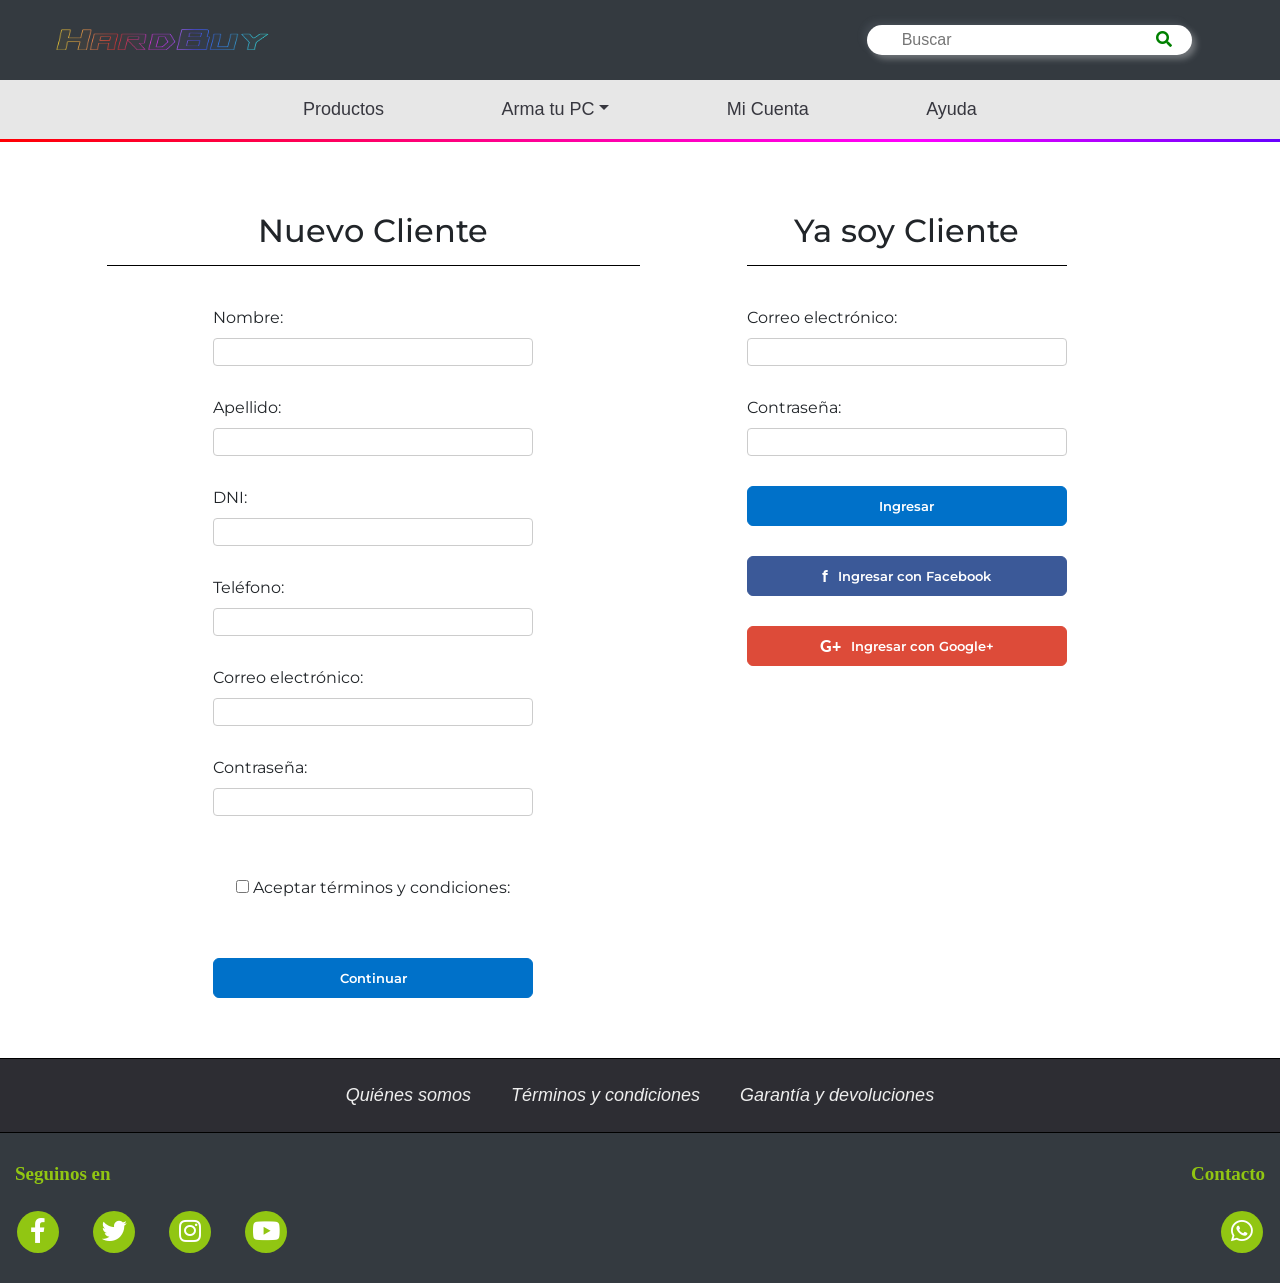
<file: views/account.html>
<!DOCTYPE html>
<html lang="es">
<!-- Inicio head -->
<head>
    <!-- Required meta tags -->
    <meta charset="utf-8">
    <meta name="viewport" content="width=device-width, initial-scale=1, shrink-to-fit=no">
    <meta name="keywords" content="Computadoras, PC, hardware, ram, placas de video, procesador, monitores, motherboard, disco duro, disco sólido, fuentes, gabinetes, memorias, ingresar, registrarse, usuario"> 
    <meta name="description" content="Regístrate o ingresa con tu usuario para hacer un seguimiento de tus pedidos">  


    <!-- Links google fonts -->
    <link rel="preconnect" href="https://fonts.googleapis.com">
    <link rel="preconnect" href="https://fonts.gstatic.com" crossorigin>
    <link href="https://fonts.googleapis.com/css2?family=Anton&display=swap" rel="stylesheet">
    <link rel="preconnect" href="https://fonts.googleapis.com">
    <link rel="preconnect" href="https://fonts.gstatic.com" crossorigin>
    <link rel="preconnect" href="https://fonts.googleapis.com">
    <link rel="preconnect" href="https://fonts.gstatic.com" crossorigin>
    <link href="https://fonts.googleapis.com/css2?family=Lato:wght@100&family=Montserrat:ital,wght@1,700&display=swap" rel="stylesheet">
    <link href="https://fonts.googleapis.com/css2?family=Anton&family=Montserrat:wght@300&display=swap" rel="stylesheet">
    <link rel="preconnect" href="https://fonts.googleapis.com">
    <link rel="preconnect" href="https://fonts.gstatic.com" crossorigin>
    <link href="https://fonts.googleapis.com/css2?family=Lato:wght@900&display=swap" rel="stylesheet">
        
    <!-- Font Awesome -->
    <link rel="stylesheet" href="https://cdnjs.cloudflare.com/ajax/libs/font-awesome/5.15.3/css/all.min.css" integrity="sha512-iBBXm8fW90+nuLcSKlbmrPcLa0OT92xO1BIsZ+ywDWZCvqsWgccV3gFoRBv0z+8dLJgyAHIhR35VZc2oM/gI1w==" crossorigin="anonymous" referrerpolicy="no-referrer" />

    <!-- Bootstrap CSS -->
    <link rel="stylesheet" href="https://cdn.jsdelivr.net/npm/bootstrap@4.6.0/dist/css/bootstrap.min.css" integrity="sha384-B0vP5xmATw1+K9KRQjQERJvTumQW0nPEzvF6L/Z6nronJ3oUOFUFpCjEUQouq2+l" crossorigin="anonymous">
    <link rel="stylesheet" href="../css/styles.css">
    <title>HardBuy | Cuentas</title>   
  </head>
<!-- Fin head -->


<!-- Inicio body -->
<body>
   <!-- Inicio Header -->
   <header>
    <div class="container-fluid">
      <div class="row nav__background--color bg-dark">
        <div class="col-lg-12 col-9 col-md-12 bg-dark nav--height nav--flex nav--padding">
          <div class="col-lg-8 col-8">
            <a href="../index.html"><img src="../assets/img/logo.png" alt="hardbuy_logo" class="nav__logo" ></a> 
          </div>
          <div class="search-container search-container__mobile--width search-container__mobile--position">
            <input type="checkbox" id="checkbox2">
            <input type="text" name="search" placeholder="Buscar" class="search-input">
            <a href="#" class="search-btn search-btn__position">
              <i class="fas fa-search"></i>      
            </a>
            <form class="search-container-mobile" action="">
              <input type="text" class="search" autocomplete="off" placeholder="Buscar...">
            </form>
          </div>
        </div>

        <div class="offset-lg-2 offset-md-2 col-lg-8 col-md-8 col-3 nav__order nav--flex">
          <nav class="navbar navbar-expand-lg navbar-expand-md navbar-dark fixed-top">
            <button class="navbar-toggler nav__collapseButton" type="button" data-toggle="collapse" data-target="#navbarCollapse" aria-controls="navbarCollapse" aria-expanded="false" aria-label="Toggle navigation">
              <div class="menu">
                <input type="checkbox" id="checkbox">
                <label for="checkbox" class="menu__lines">
                  <span></span>
                  <span></span>
                  <span></span>
                </label>
              </div>
            </button>

            <div class="collapse navbar-collapse" id="navbarCollapse">
              <ul class="navbar-nav mr-auto nav__listas">
                <li class="nav-item active nav__links">
                  <a class="nav-link" href="./products.html">Productos</a>
                </li>
                <li class="nav-item dropdown menu  nav__links">
                  <a class="nav-link dropdown-toggle" href="./buildpc.html" id="navbarDropdown" role="button" data-toggle="dropdown" aria-haspopup="true" aria-expanded="false">Arma tu PC</a>
                  <div class="dropdown-menu" aria-labelledby="navbarDropdown">
                    <a class="dropdown-item" href="./error404.html">AMD</a>
                    <a class="dropdown-item" href="./error404.html">Intel</a>
                  </div>
                </li>
                <li class="nav-item nav__links">
                  <a class="nav-link" href="./account.html">Mi Cuenta</a>
                </li>
                <li class="nav-item nav__links">
                  <a class="nav-link" href="./help.html">Ayuda</a>
                </li>
              </ul>
            </div>
          </nav>
        </div>
      </div>
    </div>
  </header>

  <!-- Inicio main -->
  <main>
    <!-- RGB Bar -->
    <section id="rgbar" class="outer">
      <div class="container-fluid">
        <div class="row">
          <div class="col-lg-12 col-xs-12">

          </div>
        </div>
      </div>
    </section>

    <!-- Formulario -->
    <div class="container-fluid">
        <div class="row clientes">
            <section class="offset-lg-1 col-xs-12 col-lg-5 new__cliente">
                <h2 class="subtitle clientes__subtitle--sizeNew clientes__subtitle--padding">Nuevo Cliente</h2>
                <!-- Inicio formulario cliente no registrado-->
                <div class="cliente__campos">
                    <form action="#">
                        <div>
                            <label for="name">Nombre: </label>
                            <input type="text">
                        </div>
                        <div>
                            <label for="surname">Apellido: </label>
                            <input type="text">
                        </div>
                        <div>
                            <label for="dni">DNI: </label>
                            <input type="number">
                        </div>
                        <div>
                            <label for="phone">Teléfono: </label>
                            <input type="number">
                        </div>
                        <div>
                            <label for="mail">Correo electrónico: </label> 
                            <input type="email">
                        </div>
                        <div>
                            <label for="password">Contraseña: </label>
                            <input type="password">
                        </div>
                        <div class="checkbox">
                            <input type="checkbox">
                            <label for="text">Aceptar términos y condiciones: </label>
                        </div>
                        <div class="logIn">
                            <div>
                                <button class="logIn__button">Continuar</button> 
                            </div>
                        </div>           
                    </form>
                </div>
            </section>
            
            <section class="col-xs-12 col-lg-5 old__cliente">
                <h2 class="subtitle clientes__subtitle--sizeOld clientes__subtitle--padding">Ya soy Cliente</h2>
                <!-- Inicio formulario cliente registrado -->
                <div class="cliente__campos">
                    <form action="#">
                        <div>
                            <label for="mail">Correo electrónico: </label>
                            <input type="email">
                        </div>
                        <div>
                            <label for="password">Contraseña: </label>
                            <input type="password">
                        </div>
                        <div class="logIn">
                            <div>
                                <button class="logIn__button">Ingresar</button>                   
                            </div>
                            <div>
                                <button class="fb__button">
                                  <span>f</span>
                                  Ingresar con Facebook
                                </button>    
                            </div>        
                            <div>
                                <button class="google__button">
                                  <span>G+</span>
                                  Ingresar con Google+
                                </button>  
                            </div>
                        </div>
                    </form>
                </div>
            </section>          
        </div>  
    </div>
  </main>
  <!-- Fin main -->

  <!-- Inicio footer -->
  <footer>
    <div class="container-fluid">
      <div class="row">
        <section class="col-lg-12 col-xs-12 footer__info">
          <a class="footer__info__links" href="">Quiénes somos</a>
          <a class="footer__info__links" href="">Términos y condiciones</a>
          <a class="footer__info__links" href="">Garantía y devoluciones</a>       
        </section>
      </div>
      <div class="row">
        <section class="col-lg-6 col-xs-12 footer__redes bg-dark">
          <h3 class="redes__text">Seguinos en</h3>
          <div class="footer__logos--animated">
              <div class="icon-cont">
                <a target="blank" href="https://www.facebook.com.ar/hardbuy">
                  <i class="fab fa-facebook-f redes__color" aria-hidden="true"></i>
                </a>
              </div>
              <div class="icon-cont">
                <a target="blank" href="https://www.twitter.com.ar/hardbuy">
                  <i class="fab fa-twitter redes__color" aria-hidden="true"></i>
                </a>
              </div>
              <div class="icon-cont">
                <a target="blank" href="https://www.instagram.com.ar/hardbuy">
                  <i class="fab fa-instagram redes__color" aria-hidden="true"></i>
                </a>
              </div>
              <div class="icon-cont">
                <a target="blank" href="https://www.youtube.com.ar/hardbuy">
                  <i class="fab fa-youtube redes__color" aria-hidden="true"></i>
                </a>
              </div>
          </div>
        </section>

        <section class="col-lg-6 col-xs-12 footer__contacto bg-dark">
          <div>
            <h3 class="redes__text redes__text__contacto">Contacto</h3>
          </div>
          <div class="footer__logos--animated">
            <div class="icon-cont">
              <a target="blank" href="https://api.whatsapp.com/send?phone=+5491111111111">
                <i class="fab fa-whatsapp redes__color" aria-hidden="true"></i>
              </a>
            </div>
          </div>
        </section>
      </div>
    </div>
  </footer>
  


  <!-- Option 1: jQuery and Bootstrap Bundle (includes Popper) -->
  <script src="https://code.jquery.com/jquery-3.5.1.slim.min.js" integrity="sha384-DfXdz2htPH0lsSSs5nCTpuj/zy4C+OGpamoFVy38MVBnE+IbbVYUew+OrCXaRkfj" crossorigin="anonymous"></script>
  <script src="https://cdn.jsdelivr.net/npm/bootstrap@4.6.0/dist/js/bootstrap.bundle.min.js" integrity="sha384-Piv4xVNRyMGpqkS2by6br4gNJ7DXjqk09RmUpJ8jgGtD7zP9yug3goQfGII0yAns" crossorigin="anonymous"></script>
    
</body>
<!-- Fin body -->
</html>
</file>
<file: css/styles.css>
@media only screen and (min-width: 0px) and (max-width: 767px) {
  .carousel-inner div img {
    height: 250px; }
  .brandFlex img {
    width: 80px;
    height: 40px; }
  .ofertas {
    display: flex;
    text-align: center;
    flex-wrap: wrap;
    justify-content: center;
    align-content: flex-start;
    padding-left: 50px; }
  .texto {
    font-size: 20px; }
  .ofertas p {
    font-size: 20px;
    padding: 20px; }
  .containers div, .containers {
    padding-bottom: 10px; }
  img#optional {
    display: none; }
  .navbar-collapse {
    position: absolute;
    top: 70px;
    right: 0;
    width: 123%;
    transition: all .1s ease;
    display: block; }
  .navbar-collapse.collapsing {
    height: auto !important;
    margin-left: 0;
    right: 150px; }
  .navbar-collapse.show {
    right: 0%; }
  .nav__order {
    order: -1; } }

@media only screen and (min-width: 767px) {
  header p {
    display: none; }
  .main__info--img img {
    height: 60px;
    margin-top: 60px; }
  .main__info--txt {
    padding-top: 20px;
    justify-content: space-evenly;
    position: relative;
    right: 30px; }
  #imgSize {
    width: 160px; }
  .nav__collapseButton {
    display: none; }
  .search-container-mobile {
    display: none; } }

@media only screen and (min-width: 767px) {
  .nav__background--color {
    background-color: #e7e7e7 !important; } }

.nav__listas .nav__links {
  font-size: 18px; }
  .nav__listas .nav__links .nav__links__h1 {
    font-size: 50px; }

footer h3 {
  font-size: 19px;
  font-family: 'Times New Roman', Times, serif;
  font-weight: bold; }

.clientes {
  font-family: 'Montserrat', sans-serif;
  font-size: 16px; }
  .clientes input {
    border: 1px solid #ccc;
    border-radius: 4px; }
    .clientes input:focus {
      border: 2px solid black;
      font-size: 18px; }
  .clientes .logIn {
    margin-top: 20px; }
    .clientes .logIn div .logIn__button {
      background-color: #0071c9;
      border: 1px solid #0071c9; }
    .clientes .logIn div .fb__button {
      background-color: #3b5998;
      border: 1px solid #3b5998;
      align-items: center; }
    .clientes .logIn div .google__button {
      background-color: #dd4b39;
      border: 1px solid #dd4b39;
      align-items: center; }
    .clientes .logIn button {
      width: 320px;
      height: 40px;
      color: #fff;
      font-size: 13px;
      border-radius: 6px;
      font-weight: 600; }
    .clientes .logIn span {
      margin-right: 10px;
      font-weight: 900;
      font-size: 16px;
      font-family: 'Lato', sans-serif; }
  .clientes .cliente__campos div {
    width: 320px; }
  .clientes .new__cliente {
    padding-top: 40px; }
    .clientes .new__cliente form {
      display: flex;
      flex-wrap: wrap;
      justify-content: space-around; }
      .clientes .new__cliente form div {
        display: flex;
        flex-direction: column;
        margin-bottom: 30px; }
    .clientes .new__cliente .checkbox {
      margin-top: 30px;
      text-align: center;
      display: inline; }
  .clientes .old__cliente {
    display: flex;
    flex-direction: column;
    align-items: center;
    padding-top: 40px; }
    .clientes .old__cliente form {
      flex-direction: column; }
      .clientes .old__cliente form div {
        display: flex;
        flex-direction: column;
        margin-bottom: 30px;
        justify-content: space-around; }

.clientes__subtitle--sizeOld {
  width: 60%; }
  @media only screen and (max-width: 767px) {
    .clientes__subtitle--sizeOld {
      width: 90%; } }

.clientes__subtitle--sizeNew {
  width: 100%; }
  @media only screen and (max-width: 767px) {
    .clientes__subtitle--sizeNew {
      width: 90%; } }

.clientes__subtitle--padding {
  margin-bottom: 40px; }

.preguntas__help h2, .contacto__help h2 {
  padding-top: 30px;
  padding-bottom: 30px;
  font-family: 'Lato', sans-serif;
  font-weight: bold;
  font-size: 30px; }

.preguntas__help .preguntas__texto, .contacto__help .preguntas__texto {
  color: grey;
  font-size: 15px;
  padding-top: 10px;
  padding-left: 30px;
  padding-right: 30px; }
  .preguntas__help .preguntas__texto div, .contacto__help .preguntas__texto div {
    margin-bottom: 30px; }
    .preguntas__help .preguntas__texto div span, .contacto__help .preguntas__texto div span {
      color: #90C512 !important;
      font-weight: 700; }

.preguntas__help .ayudaContacto, .contacto__help .ayudaContacto {
  flex-wrap: wrap;
  margin-bottom: 70px; }
  .preguntas__help .ayudaContacto div, .contacto__help .ayudaContacto div {
    margin: 25px; }

.productos__margin {
  margin-right: 15px;
  margin-bottom: 15px; }

.product__background {
  background-color: white !important; }

.clasificacion__background {
  margin-top: 50px;
  background-color: #F4F4F4;
  padding: 50px;
  height: 885px; }

.clasificacion__mobile--justify {
  justify-content: center; }

.product__border {
  border: 1px solid rgba(0, 0, 0, 0.125);
  border-radius: .25rem; }

@media (min-width: 992px) {
  .productos .col-lg-4 {
    max-width: 30%; } }

@media (min-width: 768px) {
  .col-md-6 {
    max-width: 45%; } }

.btn__filtrar__campos {
  opacity: .7;
  height: 35px; }

.btn__filtrar {
  font-weight: bold;
  margin-top: 15px;
  width: 165px;
  display: flex;
  justify-content: center;
  align-items: center; }

.clasificacion__titulo {
  font-family: 'Montserrat', sans-serif;
  font-weight: bold;
  font-size: 30px; }

.clasificacion__item {
  font-size: 15px;
  font-family: 'Montserrat', sans-serif; }
  .clasificacion__item ul li:hover {
    font-weight: bold; }

.clasificacion__border {
  border-bottom: 1px solid rgba(0, 0, 0, 0.2);
  width: 95%;
  padding-bottom: 10px;
  margin-bottom: 20px;
  margin-top: 30px; }

.filtros {
  text-align: center; }

.filtros__width {
  width: 75px; }

.productos__flex {
  display: flex;
  flex-wrap: wrap;
  margin-top: 50px;
  margin-bottom: 50px; }

.visibility {
  display: none; }

.error {
  height: 800px;
  display: flex;
  flex-direction: column;
  justify-content: center;
  align-items: center;
  text-align: center; }
  .error img {
    width: 50%;
    margin-bottom: 10px; }
  @media only screen and (min-width: 767px) {
    .error img {
      margin-right: 30px; } }
  @media only screen and (max-width: 767px) {
    .error img {
      margin-right: 30px;
      width: 80%;
      margin-left: 30px; } }
  .error h1, .error h2 {
    font-size: 60px;
    font-family: 'Lato', sans-serif;
    font-weight: 900;
    display: absolute; }
  .error h2 {
    font-size: 80px; }
  .error .error__parrafo div {
    font-weight: bold; }
    .error .error__parrafo div a {
      color: #90C512; }

s * {
  list-style: none; }

.justifyAlign--center, .clientes .logIn div .fb__button, .clientes .logIn div .google__button, .preguntas__help h2, .contacto__help h2, .preguntas__help .ayudaContacto, .contacto__help .ayudaContacto, .footer__info, .footer__redes, .footer__contacto {
  display: flex;
  justify-content: center; }

.justifyAlign--spaceEvenly, .preguntas__help .ayudaContacto div, .contacto__help .ayudaContacto div {
  display: flex;
  justify-content: space-evenly; }

a:hover {
  text-decoration: none;
  color: #eee !important; }

.nav {
  display: block; }

.nav__listas {
  width: 100%;
  justify-content: space-around;
  align-items: center; }
  @media only screen and (min-width: 0px) and (max-width: 767px) {
    .nav__listas {
      width: 50vw;
      background: rgba(255, 255, 255, 0.7);
      align-items: flex-start;
      padding-left: 5vw; } }

.nav__links a {
  color: #37373f !important;
  font-weight: 300; }
  .nav__links a:hover {
    font-weight: bold; }
  @media only screen and (min-width: 0px) and (max-width: 767px) {
    .nav__links a {
      font-size: 20px;
      font-weight: bold; } }

.subtitle--width {
  width: 100%;
  margin-bottom: 30px; }

.footer__info {
  border-top: groove 1px black;
  border-bottom: groove 1px black;
  align-items: center;
  font-style: italic;
  font-family: Helvetica;
  background-color: #2D2D33;
  height: 75px; }

.icon-cont {
  height: 42px;
  width: 42px;
  background-color: #91C612;
  border-radius: 22px;
  display: flex;
  align-items: center;
  justify-content: center;
  margin: 0px 17px; }
  .icon-cont a .redes__color {
    color: #fff;
    font-size: 25px; }

.redes__text {
  color: #91C612;
  margin-left: 15px;
  margin-bottom: 25px; }

.redes__text__contacto {
  margin-right: 15px; }

.footer__info__links {
  margin-left: 20px;
  margin-right: 20px;
  font-size: 18px;
  color: #eee; }
  @media only screen and (max-width: 767px) {
    .footer__info__links {
      font-size: 15px;
      margin-left: 5px;
      margin-right: 10px;
      text-align: center; } }

.footer__redes {
  height: 150px;
  background-color: #92E6A7;
  flex-direction: column;
  padding-left: 40px; }
  @media only screen and (max-width: 767px) {
    .footer__redes {
      align-items: center;
      padding-left: 0px; }
      .footer__redes h3 {
        margin-bottom: 15px; } }

.footer__logo__imagenes--margin {
  margin-right: 20px; }

.footer__contacto {
  background-color: #92E6A7;
  flex-direction: column;
  align-content: flex-end;
  align-items: flex-end;
  padding-right: 40px; }
  @media only screen and (max-width: 767px) {
    .footer__contacto {
      align-items: center; }
      .footer__contacto h3 {
        margin-bottom: 15px; } }
  .footer__contacto a img {
    margin-right: 10px; }

.footer__logos--animated {
  display: flex;
  flex-direction: row; }
  .footer__logos--animated .icon-cont:hover {
    transform: translateY(-8px);
    transition: all 0.3s; }

.slider--padding {
  padding: 0px !important; }

.slider--margin {
  margin-bottom: 50px; }

.subtitle {
  font-family: 'Montserrat', sans-serif;
  margin-top: 30px;
  padding-bottom: 15px;
  border-bottom: solid 1px black;
  justify-content: center;
  text-align: center; }

.slider__marcas--center {
  text-align: center; }

.info--color {
  background-color: #e8e8ed;
  height: 150px;
  margin-bottom: 50px; }
  @media only screen and (min-width: 0px) and (max-width: 767px) {
    .info--color {
      height: 350px; } }
  @media only screen and (min-width: 767px) and (max-width: 1000px) {
    .info--color {
      height: 230px; } }

.info__items--align {
  display: flex;
  align-content: center; }

.info__item {
  display: flex; }
  @media only screen and (min-width: 0px) and (max-width: 1100px) {
    .info__item {
      padding-bottom: 15px; } }
  .info__item span {
    font-family: 'Montserrat', sans-serif;
    font-weight: bold; }

.info__img {
  height: 93px;
  width: 93px;
  border-radius: 40px;
  background: white;
  display: flex;
  align-items: center;
  justify-content: center; }

@media only screen and (min-width: 1000px) and (max-width: 1200px) {
  .info__img--width {
    width: 150px; } }

.info__text {
  margin-left: 15px;
  display: flex;
  justify-content: center;
  flex-direction: column; }

.deliver, .payment, .maps {
  float: left;
  width: 33.33%; }
  @media only screen and (min-width: 0px) and (max-width: 767px) {
    .deliver, .payment, .maps {
      width: 100%; } }
  @media only screen and (min-width: 767px) and (max-width: 1000px) {
    .deliver, .payment, .maps {
      width: 50%; } }

.info__img--size {
  font-size: 50px;
  color: #a0a6af; }

.info__img__ship--size {
  font-size: 45px; }

#rgbar {
  background: linear-gradient(45deg, red 0%, magenta 18%, blue 30%, #00f0ff 45%, yellow 80%, #ff7800 90%, red 100%);
  background-size: 400% 400%;
  height: 3px;
  animation: rgbBg 20s linear infinite; }

@keyframes rgbBg {
  0% {
    background-position: 400% 0%; }
  100% {
    background-position: 0% 400%; } }

.carousel-control-prev, .carousel-control-next {
  display: none; }

.card--width {
  width: 15rem; }

.brands__card--justify {
  justify-content: space-evenly;
  margin-top: 40px; }

.brands__card--text {
  text-align: center;
  font-size: 20px; }

.card--radius {
  border-radius: 1.25rem; }

.brand__img--border {
  border-top-left-radius: 1.25rem !important;
  border-top-right-radius: 1.25rem !important; }

.brand__controlPrev--flex {
  justify-content: flex-start; }

.brand__controlNext--flex {
  justify-content: flex-end; }

.fixed-top {
  position: relative; }

.col-lg-12, .col-xs-12 {
  padding: 0px; }

.nav--height {
  height: 80px; }

.nav--flex {
  display: flex;
  align-items: center; }

.nav--padding {
  padding-left: 40px; }

.nav__logo {
  width: 17vw;
  height: 2vw; }
  @media only screen and (max-width: 767px) {
    .nav__logo {
      width: 40vw;
      height: 10vw; } }

.navbar {
  width: 100%; }

.menu span {
  width: 25px;
  height: 3px;
  background: grey;
  margin-bottom: 2px;
  margin-top: 2px;
  transition: transform 0.3s ease; }

#checkbox {
  display: none; }

#checkbox2 {
  opacity: 0;
  z-index: 5;
  position: relative;
  left: 2.5vw; }

input[type="checkbox"]:checked ~ label span {
  transform: rotate(45deg) translate(-5px, -5px); }

input[type="checkbox"]:checked ~ label span:nth-last-child(2) {
  transform: rotate(-45deg); }

input[type="checkbox"]:checked ~ label span:nth-last-child(3) {
  opacity: 0;
  transform: translate(0px, 0px); }

.menu__lines {
  display: flex;
  flex-direction: column;
  justify-content: center;
  width: 26px;
  height: 30px;
  margin: 0px; }

.search-container {
  background: #fff;
  height: 30px;
  border-radius: 30px;
  padding: 10px 20px;
  display: flex;
  top: 0px;
  justify-content: center;
  align-items: center;
  cursor: pointer;
  transition: 0s;
  box-shadow: 4px 4px 6px 0 rgba(255, 255, 255, 0.3), -4px -4px 6px 0 rgba(116, 125, 136, 0.2); }

.search-container:hover .search-container-mobile {
  top: 85px;
  transition: 0s; }

.search-container .search-input {
  background: transparent;
  border: none;
  outline: none;
  width: 20vw; }

.search-container .search-btn .fa-search {
  color: green; }

@media only screen and (min-width: 0px) and (max-width: 800px) {
  input[type="checkbox"]:checked ~ form {
    opacity: 1; }
  .search-container__mobile--width {
    width: 52px; }
  .search-container {
    background: #343a40;
    box-shadow: none;
    border-radius: .25rem;
    border: 1px solid grey;
    height: 40px; }
  .search-btn__position {
    position: relative;
    right: 2vw; }
  .search-container-mobile {
    opacity: 0;
    color: #000;
    background: #fff;
    width: 133%;
    padding: 6px 14px;
    transform: translateY(-5%);
    position: absolute;
    bottom: -40px;
    left: -25vw;
    z-index: 5;
    transition: .5s; }
  .nav--padding {
    padding: 0; }
  .search-container .search-input {
    width: 0px; }
  .search {
    width: 100%;
    border: none;
    font-size: 14px;
    font-weight: 500;
    text-transform: uppercase; }
  .search-container .search-btn .fa-search {
    color: grey; } }

.product {
  background-color: #f8f9fa;
  text-align: center; }

.product .product-image {
  overflow: hidden;
  position: relative;
  top: 10px; }

.product .product-image a.image {
  display: block; }

.product .product-image img {
  width: 90%;
  height: 175px; }

.product .product-image .pic-1 {
  transition: .5s; }

.product .product-image:hover .pic-1 {
  opacity: 0; }

.product .product-image .pic-2 {
  width: 85%;
  backface-visibility: hidden;
  opacity: 0;
  position: absolute;
  top: 0;
  left: 5%;
  transition: .5s; }

.product .product-image:hover .pic-2 {
  opacity: 1; }

.product .discount {
  color: #fff;
  background: #90c512;
  font-size: 12px;
  font-weight: 600;
  letter-spacing: 1px;
  line-height: 30px;
  width: 60px;
  height: 30px;
  position: absolute;
  top: 10px;
  left: 10px; }

.product .cart {
  color: #000;
  background: #fff;
  font-size: 14px;
  font-weight: 500;
  text-transform: uppercase;
  width: 100%;
  padding: 6px 14px;
  opacity: .85;
  transform: translateX(-50%);
  position: absolute;
  bottom: -75px;
  left: 50%;
  transition: .5s;
  margin-bottom: 0px;
  cursor: pointer; }

.product .cart:hover {
  opacity: 1;
  color: #fff;
  background: #90c512; }

.product:hover .cart {
  bottom: 0px; }

.product .links {
  padding: 0;
  margin: 0;
  list-style: none;
  opacity: 0;
  position: absolute;
  top: 10px;
  right: -50px;
  transition: .5s;
  margin-bottom: 5px; }

.product:hover .links {
  opacity: 1;
  right: 10px; }

.product .links li a {
  color: #fff;
  font-size: 12px;
  line-height: 30px;
  width: 30px;
  height: 30px;
  border-radius: 30px;
  display: block;
  background: #000;
  transition: .5s;
  margin-bottom: 5px; }

.product:hover .links li a:hover {
  color: #fff;
  background: #c66; }

.links__search a:hover {
  background: #0E86D4 !important; }

.product .content {
  padding: 12px; }

.product .category {
  font-size: 17px;
  margin: 0 0 5px;
  display: block; }

.product .category a {
  color: #999;
  transition: .5s;
  font-size: 14px; }

.product .title {
  font-size: 18px;
  font-weight: 500;
  margin: 0 0 8px; }

.product .title a {
  color: #444;
  transition: .5s; }

.product .price {
  color: #90c512;
  font-size: 17px;
  font-weight: 700; }

.product .price span {
  color: #888;
  margin: 0 5px 0 0;
  font-weight: 300;
  font-size: 14px;
  text-decoration: line-through; }

/*OWL*/
@media only screen and (min-width: 767px) {
  .owl-item {
    padding-right: 5px;
    padding-left: 5px; }
  .owl-controls .owl-buttons {
    position: relative; }
  .owl-controls .owl-prev {
    position: absolute;
    left: -40px;
    bottom: 125px;
    padding: 8px 17px;
    background: #000;
    border-radius: 50px;
    transition: .5s; }
  .owl-controls .owl-next {
    position: absolute;
    right: -40px;
    bottom: 125px;
    padding: 8px 17px;
    background: #000;
    border-radius: 50px;
    transition: .5s; }
  .owl-controls .owl-prev:after, .owl-controls .owl-next:after {
    content: "\f104";
    font-family: FontAwesome;
    color: #fff;
    font-size: 16px; }
  .owl-controls .owl-next:after {
    content: "\f105"; }
  .owl-controls .owl-prev:hover, .owl-controls .owl-next:hover {
    background: #90c512; }
  .slider--background {
    background-color: #e7eaec;
    height: 300px; }
  .slider--margin {
    margin-bottom: 50px; }
  .owl-wrapper-outer {
    margin-top: 8px; } }
</file>
